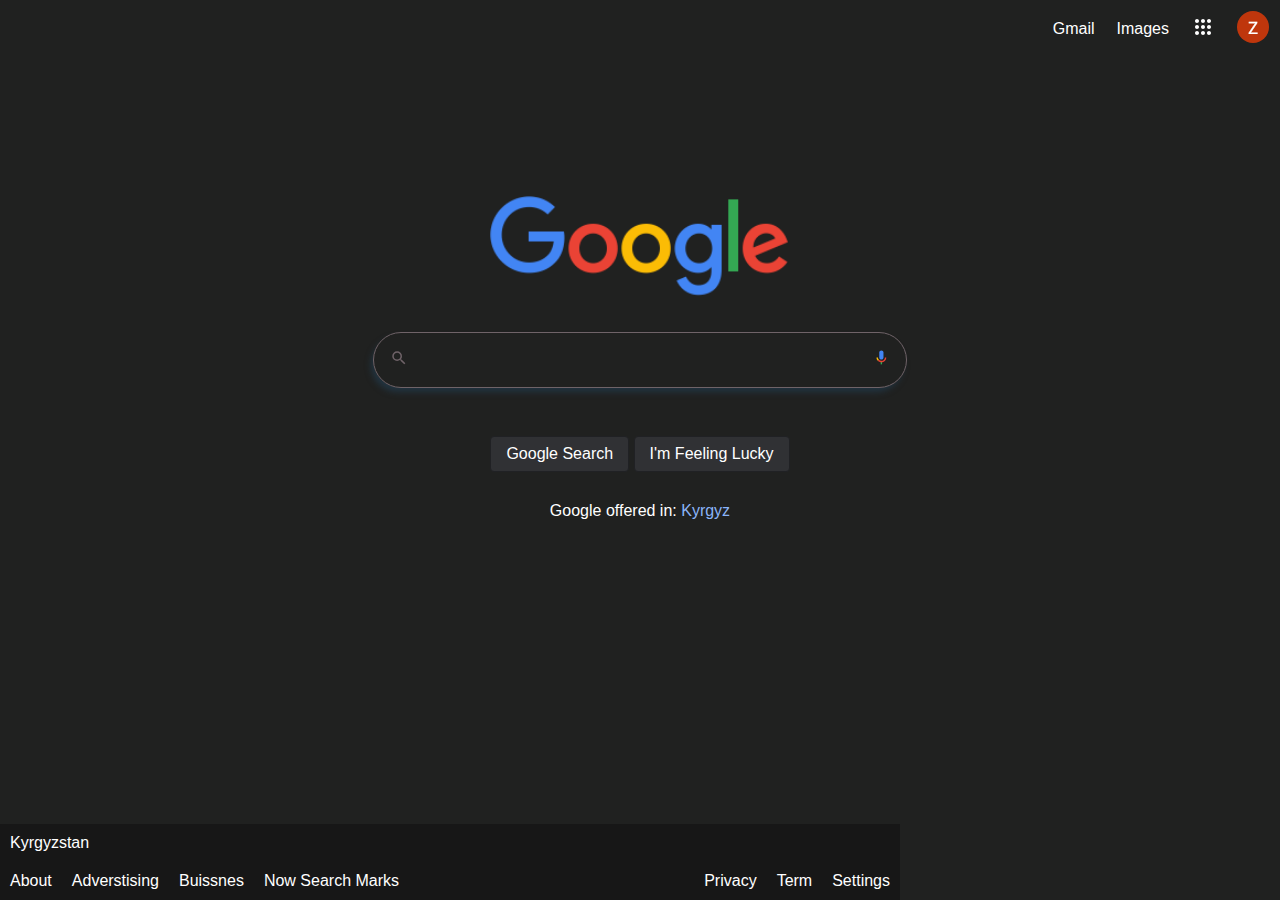
<file: google search/index.html>
<!DOCTYPE html>
<html lang="en">

<head>
  <meta charset="UTF-8">
  <meta http-equiv="X-UA-Compatible" content="IE=edge">
  <meta name="viewport" content="width=device-width, initial-scale=1.0">
  <title>Google</title>
  <link rel="stylesheet" href="style.css">
</head>

<body>

  <nav>
    <div class="nav-link">Gmail </div>
    <div class="nav-link">Images</div>
    <div class="nav-img">
      <svg style="width:24px ;" class="gb_Ue" focusable="false" viewBox="0 0 24 24">
        <path fill="#ffffff"
          d="M6,8c1.1,0 2,-0.9 2,-2s-0.9,-2 -2,-2 -2,0.9 -2,2 0.9,2 2,2zM12,20c1.1,0 2,-0.9 2,-2s-0.9,-2 -2,-2 -2,0.9 -2,2 0.9,2 2,2zM6,20c1.1,0 2,-0.9 2,-2s-0.9,-2 -2,-2 -2,0.9 -2,2 0.9,2 2,2zM6,14c1.1,0 2,-0.9 2,-2s-0.9,-2 -2,-2 -2,0.9 -2,2 0.9,2 2,2zM12,14c1.1,0 2,-0.9 2,-2s-0.9,-2 -2,-2 -2,0.9 -2,2 0.9,2 2,2zM16,6c0,1.1 0.9,2 2,2s2,-0.9 2,-2 -0.9,-2 -2,-2 -2,0.9 -2,2zM12,8c1.1,0 2,-0.9 2,-2s-0.9,-2 -2,-2 -2,0.9 -2,2 0.9,2 2,2zM18,14c1.1,0 2,-0.9 2,-2s-0.9,-2 -2,-2 -2,0.9 -2,2 0.9,2 2,2zM18,20c1.1,0 2,-0.9 2,-2s-0.9,-2 -2,-2 -2,0.9 -2,2 0.9,2 2,2z">
        </path>
      </svg>
    </div>

    <div class="nav-img">
      <img class="logo-img" src="./img/logo.png" alt="profile">
    </div>
  </nav>

  <div>
    <div class="google-blc">
      <div>
        <img width="300px" src="./img/googlelogo_color.png" alt="google-logo">
      </div>

      <!-- search bar -->
      <div class="search-bar" style="display:flex;
      border: 1px solid #6f6368;
       border-radius: 40px;
       width: 500px;
       padding: 16px ;
       margin-top: 30px;
       -webkit-box-shadow: -3px 5px 6px -1px rgba(34, 60, 80, 0.68);
       -moz-box-shadow: -3px 5px 6px -1px rgba(34, 60, 80, 0.68);
       box-shadow: -3px 5px 6px -1px rgba(34, 60, 80, 0.68);">
        <div>
          <svg style="width: 18px;" focusable="false" xmlns="http://www.w3.org/2000/svg" viewBox="0 0 24 24">
            <path fill=" #6f6368"
              d="M15.5 14h-.79l-.28-.27A6.471 6.471 0 0 0 16 9.5 6.5 6.5 0 1 0 9.5 16c1.61 0 3.09-.59 4.23-1.57l.27.28v.79l5 4.99L20.49 19l-4.99-5zm-6 0C7.01 14 5 11.99 5 9.5S7.01 5 9.5 5 14 7.01 14 9.5 11.99 14 9.5 14z">
            </path>
          </svg>
        </div>
        <div style="width: 100%;">
          <input type="text" width="100%" />
        </div>
        <div style="width: 18px;">
          <svg class="goxjub" focusable="false" viewBox="0 0 24 24" xmlns="http://www.w3.org/2000/svg">
            <path fill="#4285f4"
              d="m12 15c1.66 0 3-1.31 3-2.97v-7.02c0-1.66-1.34-3.01-3-3.01s-3 1.34-3 3.01v7.02c0 1.66 1.34 2.97 3 2.97z">
            </path>
            <path fill="#34a853" d="m11 18.08h2v3.92h-2z"></path>
            <path fill="#fbbc05"
              d="m7.05 16.87c-1.27-1.33-2.05-2.83-2.05-4.87h2c0 1.45 0.56 2.42 1.47 3.38v0.32l-1.15 1.18z"></path>
            <path fill="#ea4335"
              d="m12 16.93a4.97 5.25 0 0 1 -3.54 -1.55l-1.41 1.49c1.26 1.34 3.02 2.13 4.95 2.13 3.87 0 6.99-2.92 6.99-7h-1.99c0 2.92-2.24 4.93-5 4.93z">
            </path>
          </svg>
        </div>
      </div>

      <!-- buttons -->
      <div style="margin-top: 48px;">
        <button> Google Search</button>
        <button>I'm Feeling Lucky</button>
      </div>
      <div style="margin-top: 30px;">Google offered in:
        <span class="google-offer" style="color: #8ab4f8; cursor: pointer;">Kyrgyz</span></div>
    </div>
  </div>
  <footer style="position:absolute;bottom:0;
   background-color:#171717 ;
   width: 100vh;">
    <div style="padding: 10px;">Kyrgyzstan</div>

    <div style="display:flex;
    flex-direction: row;
    flex-wrap: wrap;
    align-content: center;
    justify-content: space-between;
    align-items: center;">
      <div style="display:flex;" class="links">
        <div>About</div>
        <div>Adverstising</div>
        <div>Buissnes</div>
        <div>Now Search Marks</div>
      </div>
      <div style="display:flex;" class="links">
        <div>Privacy</div>
        <div>Term</div>
        <div>Settings</div>
      </div>
    </div>
  </footer>

</body>

</html>
</file>
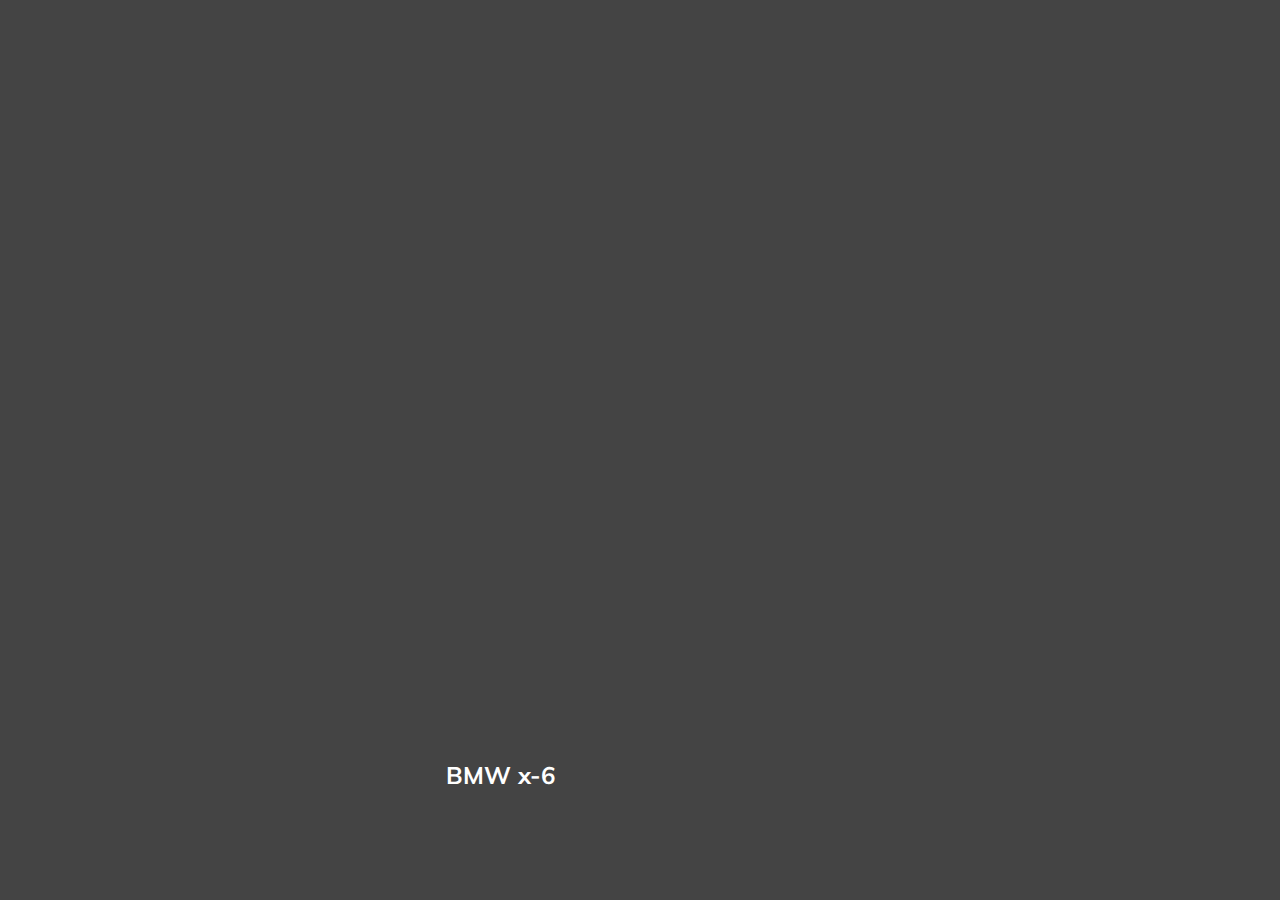
<file: HW_1/index.html>
<!DOCTYPE html>
<html lang="en">

<head>
    <meta charset="UTF-8">
    <meta http-equiv="X-UA-Compatible" content="IE=edge">
    <meta name="viewport" content="width=device-width, initial-scale=1.0">
    <link rel="stylesheet" href="./style.css">
    <title>Slider</title>
</head>

<body>
    <div class="container">
        <div class="slider"
            style="background-image:url('https://images.unsplash.com/photo-1556800572-1b8aeef2c54f?ixlib=rb-1.2.1&ixid=MnwxMjA3fDB8MHxwaG90by1wYWdlfHx8fGVufDB8fHx8&auto=format&fit=crop&w=1470&q=80') ;">
            <h3>BMW</h3>
        </div>
        <div class="slider"
            style="background-image:url('https://images.unsplash.com/photo-1614026480209-cd9934144671?ixlib=rb-1.2.1&ixid=MnwxMjA3fDB8MHxwaG90by1wYWdlfHx8fGVufDB8fHx8&auto=format&fit=crop&w=870&q=80') ;">
            <h3>BMW</h3>
        </div>
        <div class="slider"
            style="background-image:url('https://images.unsplash.com/photo-1608494873992-1ed1dd210fef?ixlib=rb-1.2.1&ixid=MnwxMjA3fDB8MHxwaG90by1wYWdlfHx8fGVufDB8fHx8&auto=format&fit=crop&w=1470&q=80') ;">
            <h3>BMW</h3>
        </div>
        <div class="slider active"
            style="background-image:url('https://images.unsplash.com/photo-1617531653332-bd46c24f2068?ixlib=rb-1.2.1&ixid=MnwxMjA3fDB8MHxwaG90by1wYWdlfHx8fGVufDB8fHx8&auto=format&fit=crop&w=915&q=80') ;">
            <h3>BMW x-6</h3>
        </div>
        <div class="slider"
            style="background-image:url('https://images.unsplash.com/flagged/photo-1553505192-acca7d4509be?ixlib=rb-1.2.1&ixid=MnwxMjA3fDB8MHxwaG90by1wYWdlfHx8fGVufDB8fHx8&auto=format&fit=crop&w=890&q=80') ;">
            <h3>BMW</h3>
        </div>
        <div class="slider"
            style="background-image:url('https://images.unsplash.com/photo-1556189250-72ba954cfc2b?ixlib=rb-1.2.1&ixid=MnwxMjA3fDB8MHxwaG90by1wYWdlfHx8fGVufDB8fHx8&auto=format&fit=crop&w=1470&q=80') ;">
            <h3>BMW</h3>
        </div>
    </div>

    <script src="./app.js"></script>

</body>

</html>
</file>
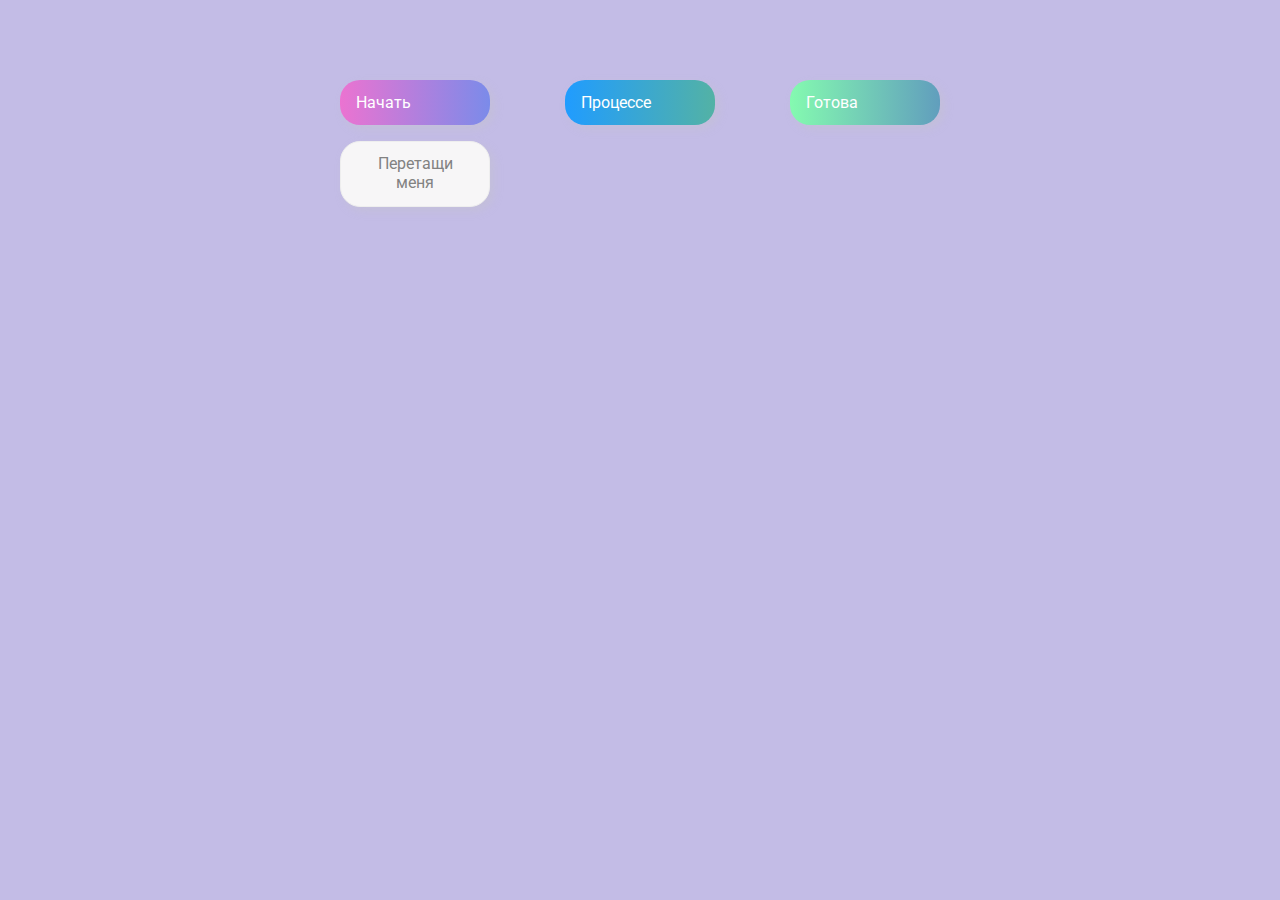
<file: HW_2/index.html>
<!DOCTYPE html>
<html lang="en">
<head>
    <meta charset="UTF-8">
    <meta http-equiv="X-UA-Compatible" content="IE=edge">
    <meta name="viewport" content="width=device-width, initial-scale=1.0">
    <link rel="stylesheet" href="./styles.css">
    <title>Drag & Drop</title>
</head>
<body>
  <div>
    <div class="row">
      <div class="col-header start"> Начать</div>
      <div class="col-header progress">Процессе</div>
      <div class="col-header done">Готова</div>
    </div>

    <div class="row">
      <div class="placeholder">
        <div class="item" draggable="true">
          Перетащи меня
        </div>
      </div>
      <div class="placeholder"></div>
      <div class="placeholder"></div>
    </div>
  </div>
    
  <script src="./app.js"></script>
</body>
</html>
</file>
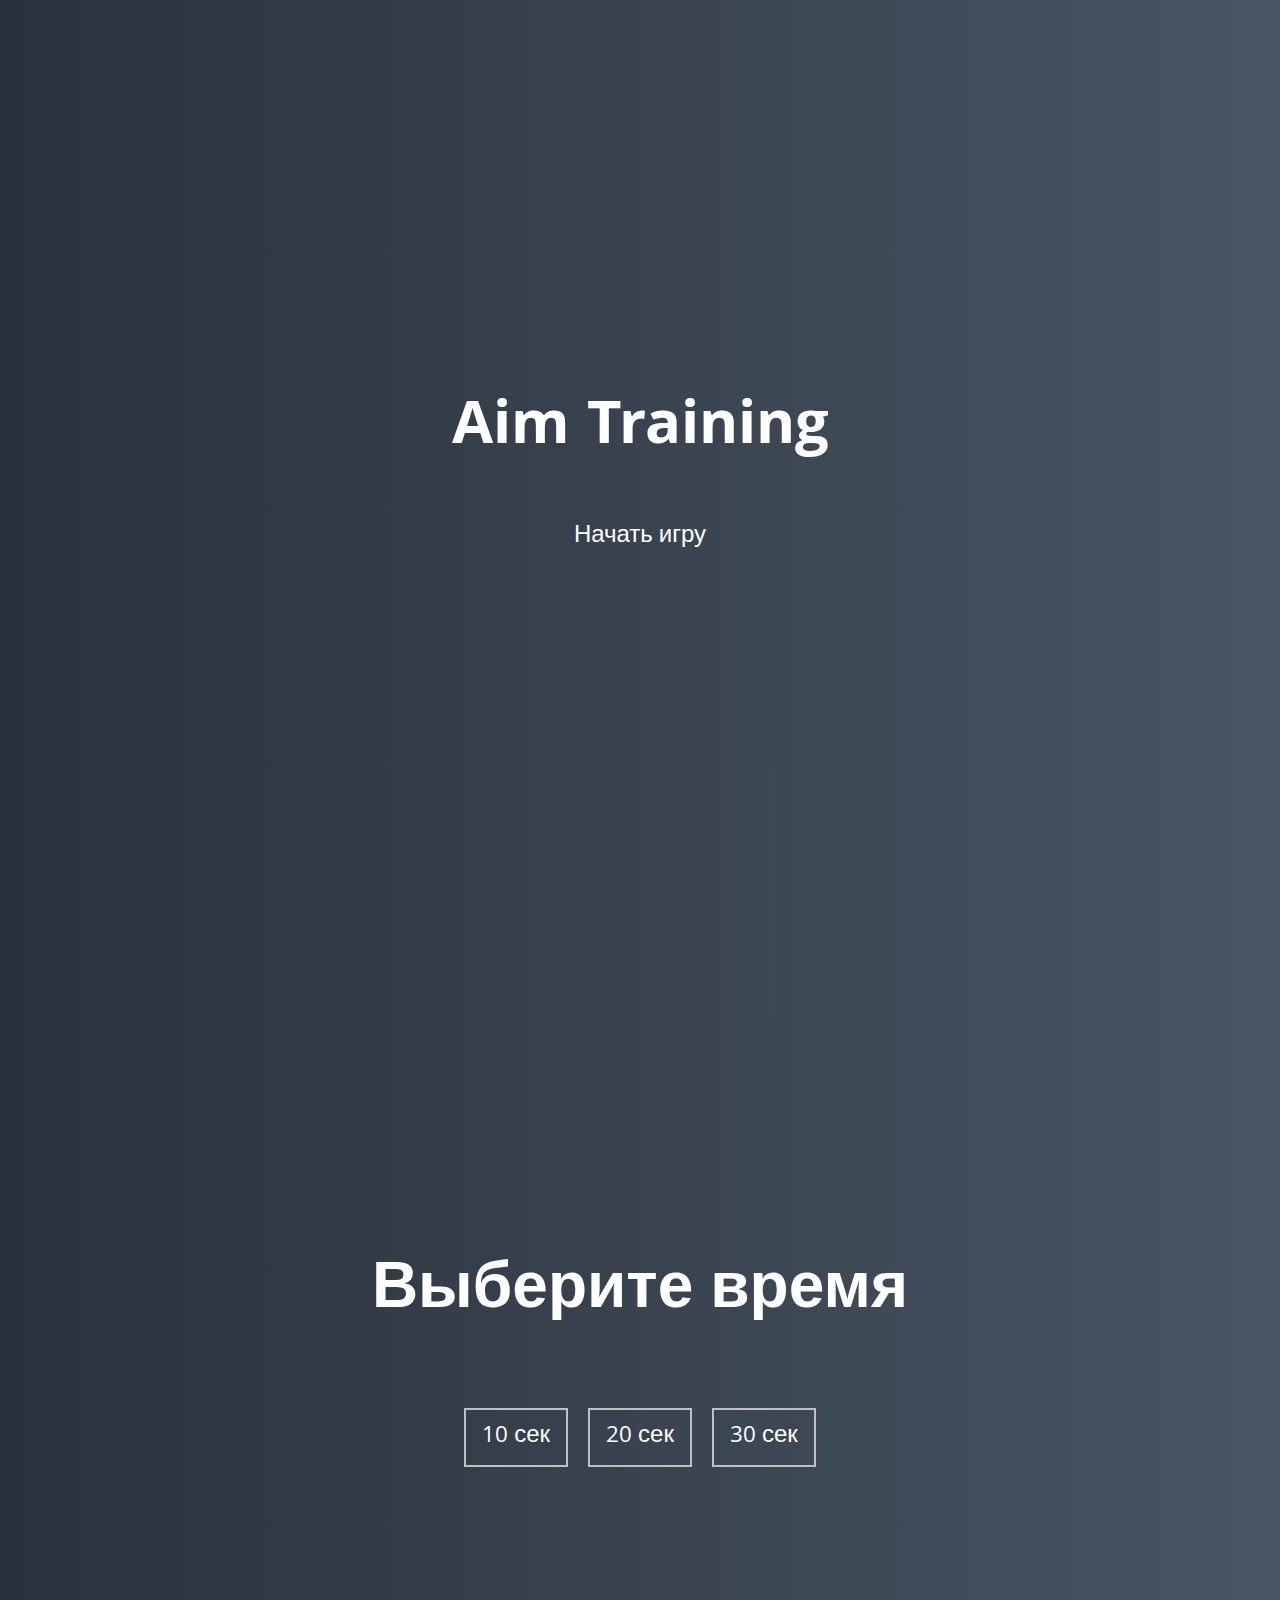
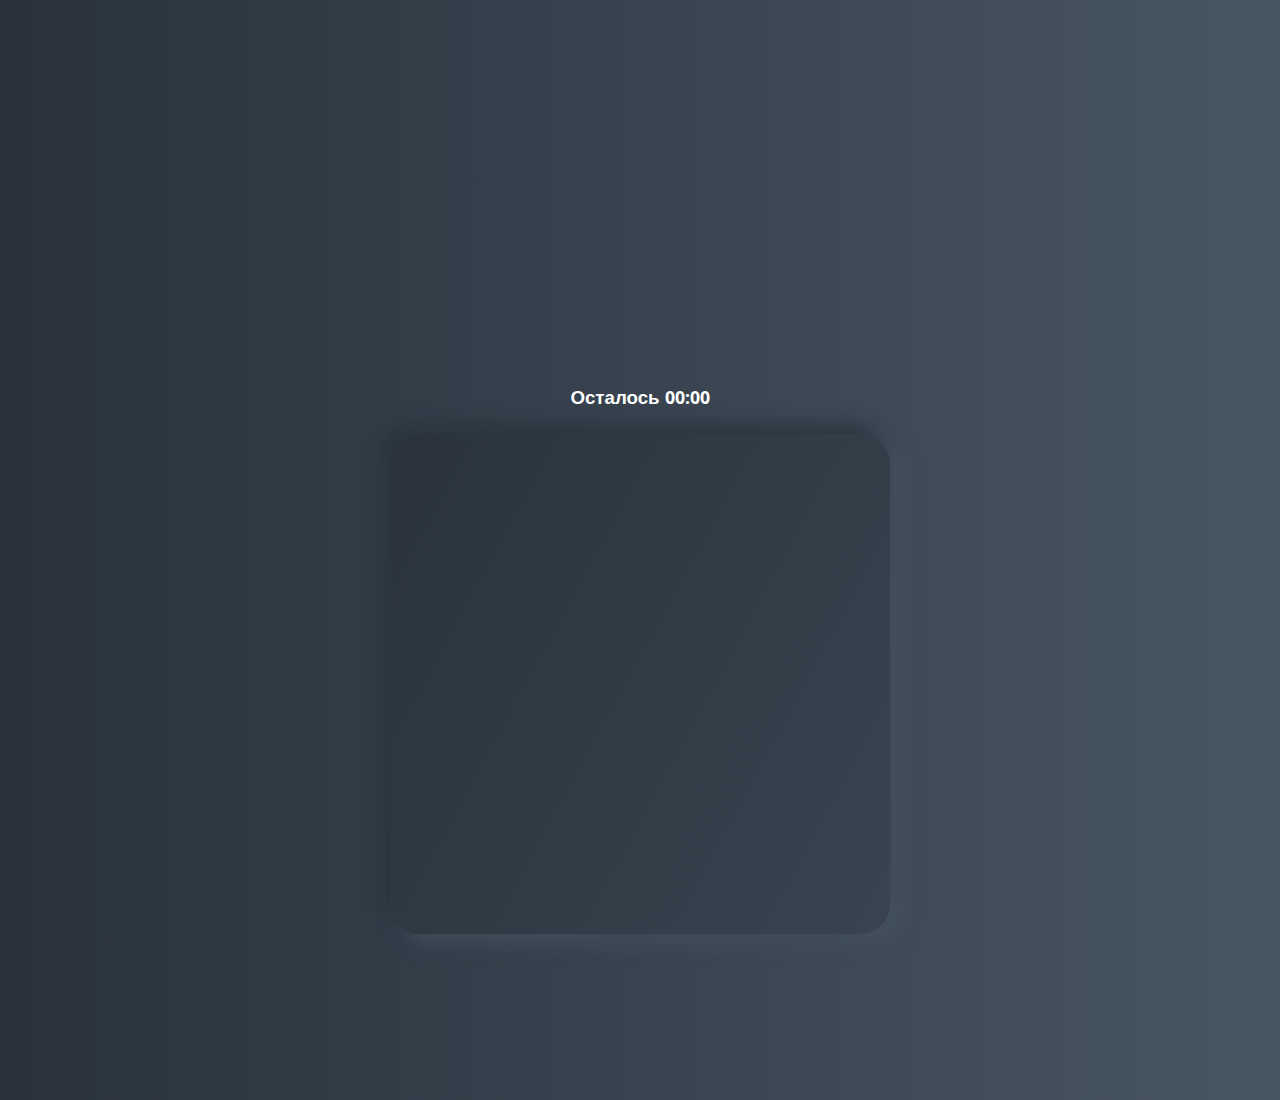
<file: HW_5/index.html>
<!DOCTYPE html>
<html lang="en">
  <head>
    <meta charset="UTF-8" />
    <meta name="viewport" content="width=device-width, initial-scale=1.0" />
    <link rel="stylesheet" href="styles.css" />
    <title>Aim Training | Проект 5</title>
  </head>
  <body>
    <div class="screen">
      <h1>Aim Training</h1>
      <a href="#" class="start" id="start">Начать игру</a>
    </div>

    <div class="screen">
      <h1>Выберите время</h1>
      <ul class="time-list" id="time-list">
        <li>
          <button class="time-btn" data-time="10">
            10 сек
          </button>
        </li>
        <li>
          <button class="time-btn" data-time="20">
            20 сек
          </button>
        </li>
        <li>
          <button class="time-btn" data-time="30">
            30 сек
          </button>
        </li>
      </ul>
    </div>

    <div class="screen">
      <h3>Осталось <span id="time">00:00</span></h3>
      <div class="board" id="board"></div>
    </div>

    <script src="./app.js"></script>
  </body>
</html>
</file>
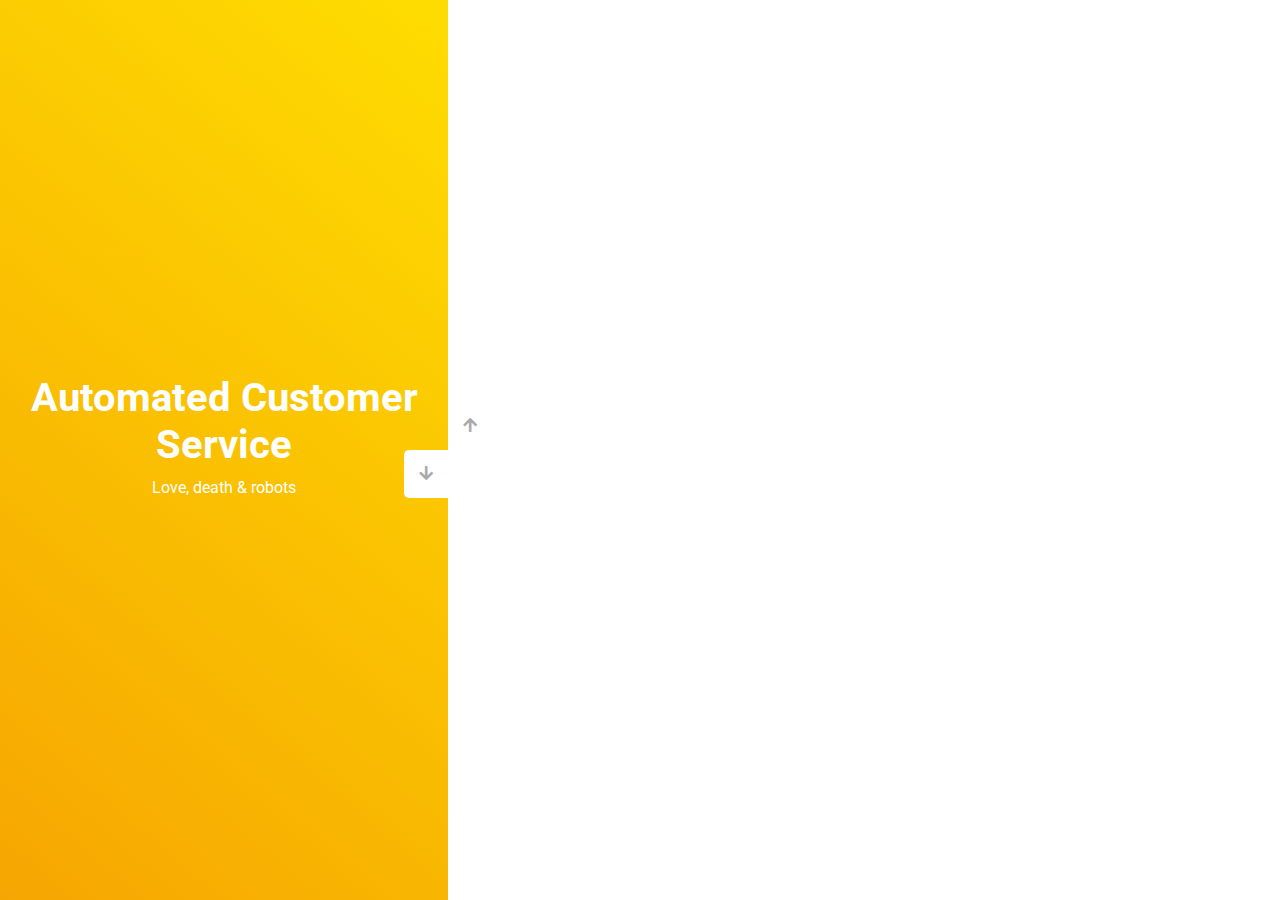
<file: HW_3/slider.html>
<!DOCTYPE html>
<html lang="en">

<head>
  <meta charset="UTF-8" />
  <meta name="viewport" content="width=device-width, initial-scale=1.0" />
  <link rel="stylesheet" href="https://cdnjs.cloudflare.com/ajax/libs/font-awesome/5.15.1/css/all.min.css" />
  <link rel="stylesheet" href="style.css" />
  <title>Слайдер | Проект 3</title>
</head>

<body>
  <div class="container">
    <div class="sidebar">
      <div style="background: linear-gradient(229.99deg, #11DEE9 -26%, #017E8B 145%);">
        <h1>Snow in the desert</h1>
        <p>Love, death & robots</p>
      </div>
      <div style="background: linear-gradient(215.32deg, #F90306 -1%, #9E0706 124%);">
        <h1>Life Hutch</h1>
        <p>Love, death & robots</p>
      </div>
      <div style="background: linear-gradient(221.87deg, #8308EA 1%, #5305AF 128%);">
        <h1>Zima Blue</h1>
        <p>Love, death & robots</p>
      </div>
      <div style="background: linear-gradient(220.16deg, #FFE101 -8%, #F39102 138%);">
        <h1>Automated  Customer <br> Service</h1>
        <p>Love, death & robots</p>
      </div>
    </div>
    <div class="main-slide">
      <div style="
            background-image: url('https://images.unsplash.com/photo-1654072876471-ab1018d097e9?ixlib=rb-1.2.1&ixid=MnwxMjA3fDB8MHxwaG90by1wYWdlfHx8fGVufDB8fHx8&auto=format&fit=crop&w=1374&q=80');
          "></div>
      <div style="
            background-image: url('https://images.unsplash.com/photo-1511447333015-45b65e60f6d5?ixid=MnwxMjA3fDB8MHxwaG90by1wYWdlfHx8fGVufDB8fHx8&ixlib=rb-1.2.1&auto=format&fit=crop&w=2023&q=80');
          "></div>
      <div style="
            background-image: url('https://images.unsplash.com/photo-1501529301789-b48c1975542a?ixid=MnwxMjA3fDB8MHxwaG90by1wYWdlfHx8fGVufDB8fHx8&ixlib=rb-1.2.1&auto=format&fit=crop&w=1950&q=80');
          "></div>
      <div style="
            background-image: url('https://images.unsplash.com/photo-1520263115673-610416f52ab6?ixlib=rb-1.2.1&ixid=MnwxMjA3fDB8MHxwaG90by1wYWdlfHx8fGVufDB8fHx8&auto=format&fit=crop&w=1950&q=80');
          "></div>
    </div>
    <div class="controls">
      <button class="down-button">
        <i class="fas fa-arrow-down"></i>
      </button>
      <button class="up-button">
        <i class="fas fa-arrow-up"></i>
      </button>
    </div>
  </div>

  <script src="./slider.js"></script>
</body>

</html>
</file>
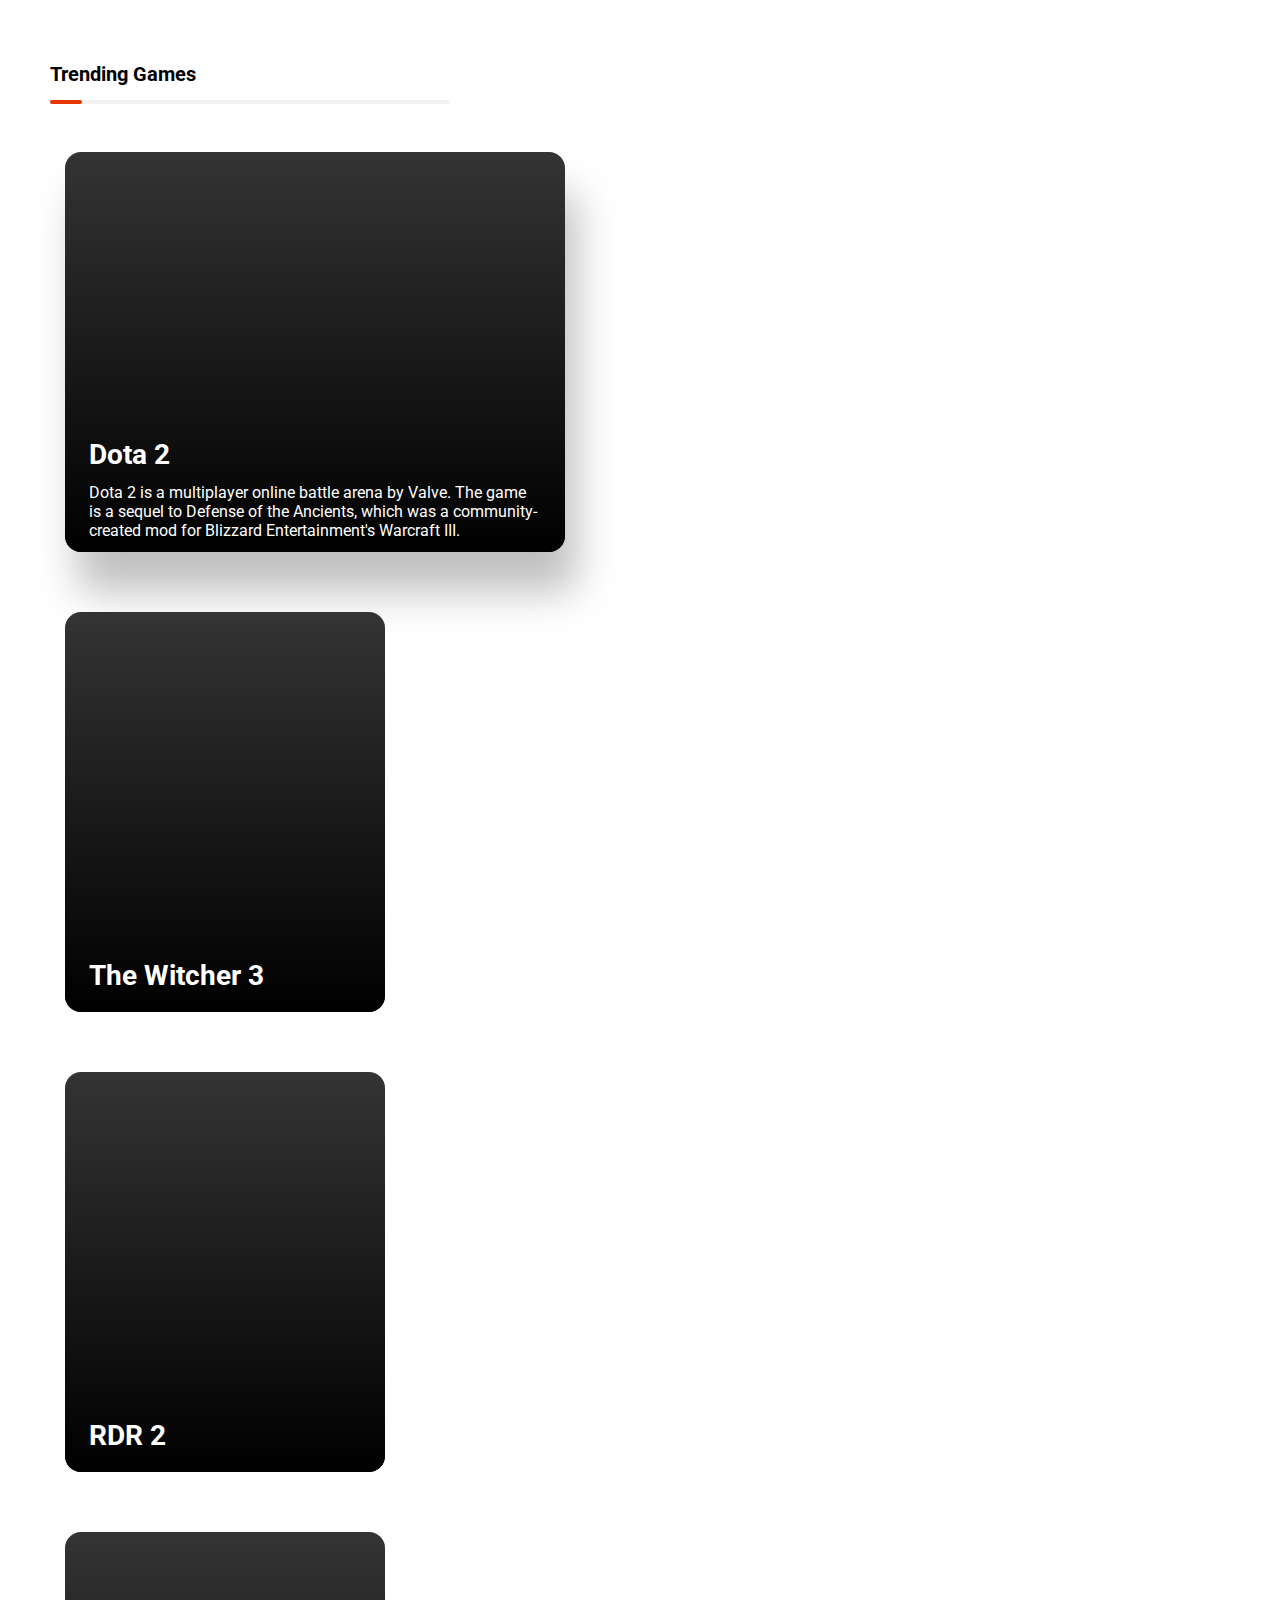
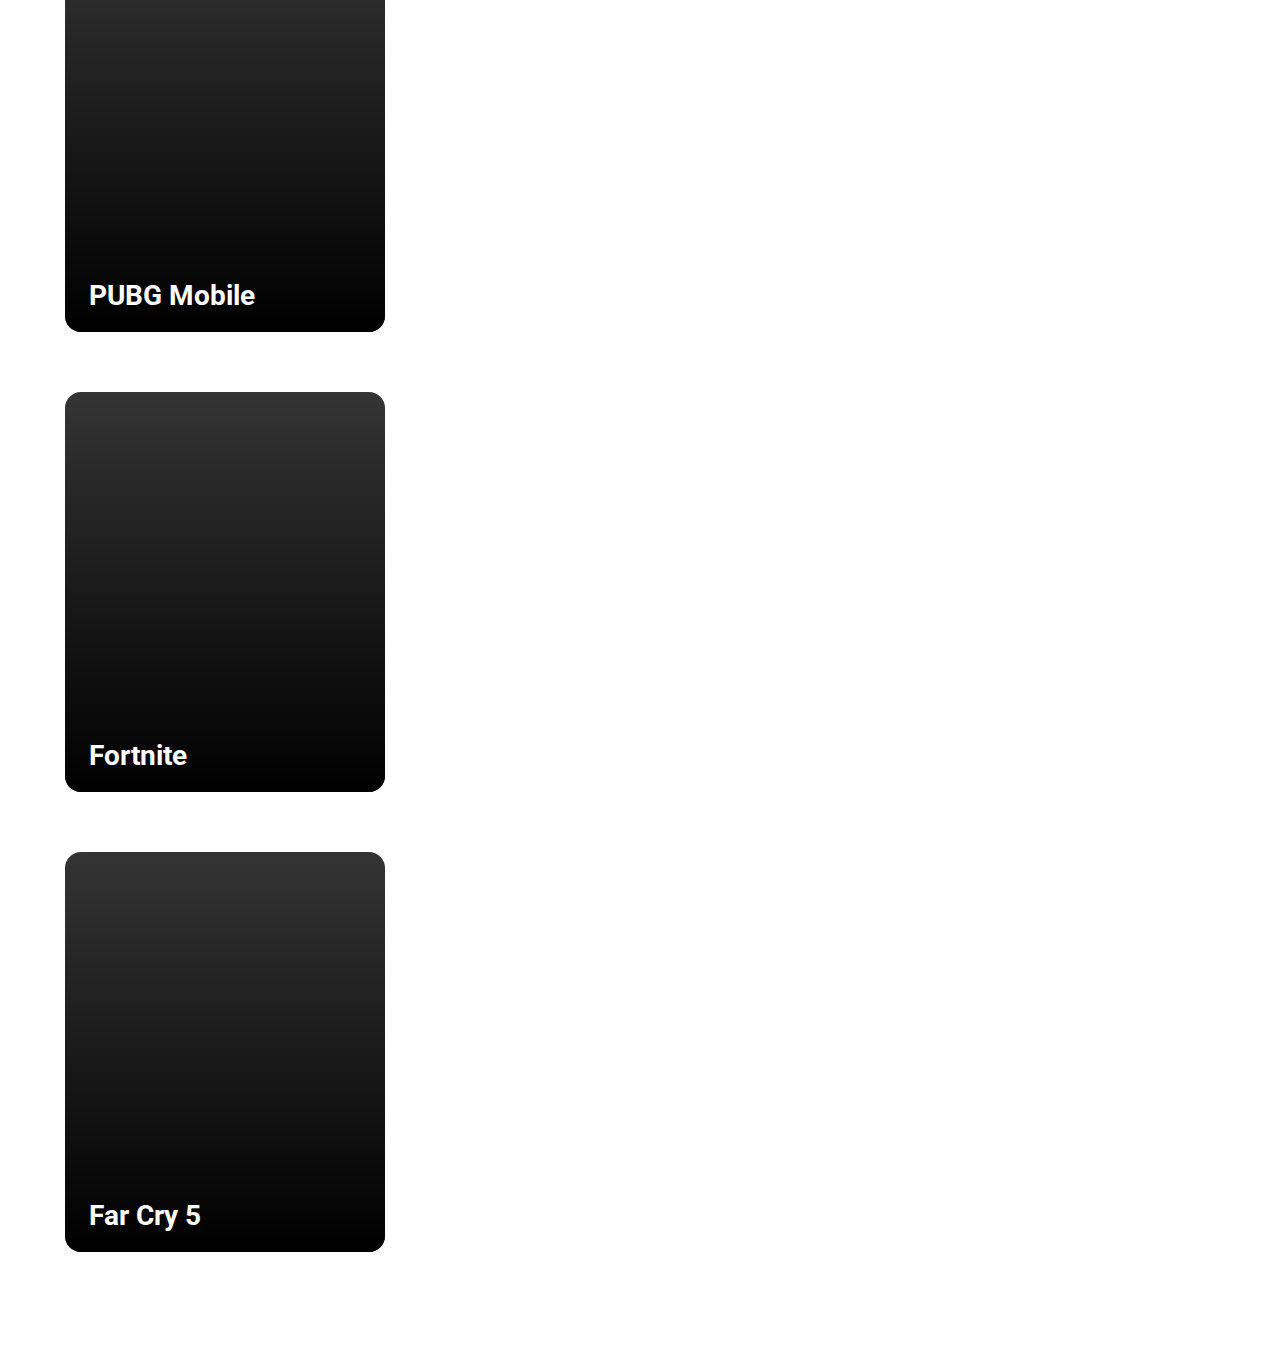
<file: slider/slider.html>
<!DOCTYPE html>
<html lang="en">

<head>
  <meta charset="UTF-8">
  <meta http-equiv="X-UA-Compatible" content="IE=edge">
  <meta name="viewport" content="width=device-width, initial-scale=1.0">
  <link rel="stylesheet" href="./slider.css">
  <title>Slider for game</title>
</head>

<body>
  <section class="game-section">
    <h2 class="line-title">trending games</h2>

    <div class="owl-carousel custom-carousel owl-theme">
      <div class="item active"
        style="background-image: url(https://ucarecdn.com/75d7700d-c102-40ff-9ba1-f0641444c616/dota2.jpg);">
        <div class="item-desc">
          <h3>Dota 2</h3>
          <p>Dota 2 is a multiplayer online battle arena by Valve. The game is a sequel to Defense of the
            Ancients, which was a community-created mod for Blizzard Entertainment's Warcraft III.</p>
        </div>
      </div>

      <div class="item"
        style="background-image: url(https://ucarecdn.com/2a5f69bc-befa-49f4-acc6-ab1dcae514c7/winter3.jpg);">
        <div class="item-desc">
          <h3>The Witcher 3</h3>
          <p>The Witcher 3 is a multiplayer online battle arena by Valve. The game is a sequel to Defense
            of the Ancients, which was a community-created mod for Blizzard Entertainment's Warcraft III.</p>
        </div>
      </div>

      <div class="item"
        style="background-image: url(https://ucarecdn.com/ec1918b1-2674-452c-bf61-8f73d8cc40c6/rdr2.jpg);">
        <div class="item-desc">
          <h3>RDR 2</h3>
          <p>RDR 2 is a multiplayer online battle arena by Valve. The game is a sequel to Defense of the
            Ancients, which was a community-created mod for Blizzard Entertainment's Warcraft III.</p>
        </div>
      </div>

      <div class="item"
        style="background-image: url(https://ucarecdn.com/6ba9052d-6105-4491-917b-e1a65b68f920/pubg.jpg);">
        <div class="item-desc">
          <h3>PUBG Mobile</h3>
          <p>PUBG 2 is a multiplayer online battle arena by Valve. The game is a sequel to Defense of the
            Ancients, which was a community-created mod for Blizzard Entertainment's Warcraft III.</p>
        </div>
      </div>

      <div class="item"
        style="background-image: url(https://ucarecdn.com/77598be3-c67f-40de-83d3-71a0f2f76c56/fortnite.jpg);">
        <div class="item-desc">
          <h3>Fortnite</h3>
          <p>Battle royale where 100 players fight to be the last person standing. which was a community-created mod
            for Blizzard Entertainment's Warcraft III.</p>
        </div>
      </div>

      <div class="item"
        style="background-image: url(https://ucarecdn.com/ed548880-32e4-42af-9d4e-632623903256/farcry5.jpg);">
        <div class="item-desc">
          <h3>Far Cry 5</h3>
          <p>Far Cry 5 is a 2018 first-person shooter game developed by Ubisoft.
            which was a community-created mod for Blizzard Entertainment's Warcraft III.</p>
        </div>
      </div>

    </div>
    </div>
  </section>

  <script src="./slider.js"></script>
</body>

</html>
</file>
<file: google search/style.css>
body {
    background-color: #202120;
    font-family: Arial, Helvetica, sans-serif;
    color: white;
    height: 100vh;
    max-height: 100vh;
    overflow: hidden;
    margin: 0;
}

nav {
    display: flex;
    flex-direction: row;
    flex-wrap: nowrap;
    align-content: center;
    justify-content: flex-end;
    align-items: center;
}

nav div {
    padding: 6px;
    margin:5px;
}

.nav-link:hover {
    text-decoration: underline;
    cursor: pointer;
}

.nav-img:hover {
    background-color: #515151;
    border-radius: 50%;
}

.logo-img {
    border-radius: 20px;
}

.google-blc {
    display: flex;
    flex-direction: column;
    flex-wrap: nowrap;
    align-items: center;
    align-content: center;
    justify-content: center;
    height: calc(100vh - 300px);
}

input {
    all: unset;
    color: white;
    padding-top: 3px;
    padding-left: 5px;
}

.search-bar:hover {
background-color: #303134;
border: 1px solid #202124;
}

button {
    all: unset;
    background-color: #303134;
    padding:8px 15px 8px 15px ;
    border-radius: 4px;
    border: 1px solid #202124;
}
button:hover {
    border: 1px solid #767677;
}

.google-offer:hover {
    text-decoration: underline;
}

footer div .links div {
    padding: 10px;
}
</file>
<file: HW_1/style.css>
@import url('https://fonts.googleapis.com/css2?family=Mulish&display=swap');



* {
    box-sizing: border-box;
}

body {
    font-family: 'Mulish', sans-serif;
    overflow: hidden;
    margin: 0;
    background: #444;
    height: 100vh;
    display: flex;
    justify-content: center;
    align-items: center;
}

.container {
    width: 100%;
    display: flex;
    padding: 0 20px;
}

.slider {
    height: 80vh;
    border-radius: 20px;
    color: #fff;
    flex: 1;
    margin: 10px;
    cursor: pointer;
    background-size: cover;
    background-position: center;
    background-repeat: no-repeat;
    position: relative;
    transition: all 500ms ease-in-out;
}

.slider h3 {
    position: absolute;
    font-size: 24px;
    bottom: 20px;
    left: 20px;
    margin: 0;
    opacity: 0;
}

.slider.active {
    flex: 5;
}

.slider.active h3 {
    opacity: 1;
    transition: opacity 0.3s ease-in 0.4s;
}
</file>
<file: HW_2/styles.css>
@import url('https://fonts.googleapis.com/css?family=Roboto&display=swap');

* {
  box-sizing: border-box;
}

body {
  font-family: 'Roboto', sans-serif;
  background-color: #c3bce6;
  display: flex;
  padding-top: 5rem;
  justify-content: center;
  overflow: hidden;
  margin: 0;
}

.row {
  display: flex;
  width: 600px;
  justify-content: space-between;
  margin-bottom: 1rem;
}

.col-header {
  width: 150px;
  box-shadow: 4px 4px 9px rgba(198, 198, 198, 0.36);
  border-radius: 20px;
  padding: 0.8rem 1rem;
  color: #fff;
}

.item {
  width: 150px;
  height: 66px;
  border: 1px solid #eee;
  box-shadow: 4px 4px 9px rgba(198, 198, 198, 0.36);
  border-radius: 20px;
  background: #f7f6f7;
  padding: 0.8rem 1rem;
  color: #828282;
  text-align: center;
  cursor: grab;
}

.item:active {
  cursor: grabbing;
}

.placeholder {
  width: 150px;
  height: 66px;
}

.start {
  background: linear-gradient(90deg, #eb73d1 0%, #229efd 179.25%);
}

.progress {
  background: linear-gradient(90deg, #209cff 0%, #53b2a5 100%);
}

.done {
  background: linear-gradient(90deg, #84fab0 0%, #619ebd 100%);
}

.hold {
  border: 2px solid #15cf00;
}
.hide {
  display: none;
}

.hovered {
 
  border-radius: 20px;
  background-color: rgb(176, 172, 172);
  
}
</file>
<file: HW_5/styles.css>
@import url('https://fonts.googleapis.com/css?family=Khula&display=swap');

* {
  box-sizing: border-box;
}

body {
  color: #fff;
  font-family: 'Khula', sans-serif;
  height: 100vh;
  overflow: hidden;
  margin: 0;
  text-align: center;
}

a {
  color: #fff;
  text-decoration: none;
}

a:hover {
  color: #16D9E3;
}

.start {
  font-size: 1.5rem;
}

h1 {
  line-height: 1.4;
  font-size: 4rem;
}

.screen {
  display: flex;
  flex-direction: column;
  align-items: center;
  justify-content: center;
  height: 100vh;
  width: 100vw;
  transition: margin 0.5s ease-out;
  background: linear-gradient(90deg, #29323C 0%, #485563 100%);
}

.screen.up {
  margin-top: -100vh;
}

.time-list {
  display: flex;
  flex-wrap: wrap;
  justify-content: center;
  list-style: none;
  padding: 0;
}

.time-list li {
  margin: 10px;
}

.time-btn {
  background-color: transparent;
  border: 2px solid #C0C0C0;
  color: #fff;
  cursor: pointer;
  font-family: inherit;
  padding: .5rem 1rem;
  font-size: 1.5rem;
}

.time-btn:hover {
  border: 2px solid #16D9E3;
  color: #16D9E3;
}

.hide {
  opacity: 0;
}

.primary {
  color: #16D9E3;
}

.board {
  display: flex;
  justify-content: center;
  align-items: center;
  position: relative;
  width: 500px;
  height: 500px;
  background: linear-gradient(118.38deg, #29323C -4.6%, #485563 200.44%);
  box-shadow: -8px -8px 20px #2A333D, 10px 7px 20px #475462;
  border-radius: 30px;
  overflow: hidden;
}

.circle {
  background: linear-gradient(90deg, #16D9E3 0%, #30C7EC 47%, #46AEF7 100%);
  position: absolute;
  border-radius: 50%;
  cursor: pointer;
}
</file>
<file: HW_3/style.css>
@import url('https://fonts.googleapis.com/css?family=Roboto&display=swap');

* {
  box-sizing: border-box;
  margin: 0;
  padding: 0;
}

body {
  font-family: 'Roboto', sans-serif;
  height: 100vh;
}

.container {
  position: relative;
  overflow: hidden;
  width: 100vw;
  height: 100vh;
}
h1 {
  text-align: center;
}
.sidebar {
  height: 100%;
  width: 35%;
  position: absolute;
  top: 0;
  left: 0;
  transition: transform 0.5s ease-in-out;
}

.sidebar > div {
  height: 100%;
  width: 100%;
  display: flex;
  flex-direction: column;
  align-items: center;
  justify-content: center;
  color: #fff;
}

.sidebar h1 {
  font-size: 40px;
  margin-bottom: 10px;
  margin-top: -30px;
}

.main-slide {
  height: 100%;
  position: absolute;
  top: 0;
  left: 35%;
  width: 65%;
  transition: transform 0.5s ease-in-out;
}

.main-slide > div {
  background-repeat: no-repeat;
  background-size: cover;
  background-position: center center;
  height: 100%;
  width: 100%;
}

button {
  background-color: #fff;
  border: none;
  color: #aaa;
  cursor: pointer;
  font-size: 16px;
  padding: 15px;
}

button:hover {
  color: #222;
}

button:focus {
  outline: none;
}

.container .controls button {
  position: absolute;
  left: 35%;
  top: 50%;
  z-index: 100;
}

.container .controls .down-button {
  transform: translateX(-100%);
  border-top-left-radius: 5px;
  border-bottom-left-radius: 5px;
}

.container .controls .up-button {
  transform: translateY(-100%);
  border-top-right-radius: 5px;
  border-bottom-right-radius: 5px;
}
</file>
<file: slider/slider.css>
@charset "utf-8";

@import url("https://fonts.googleapis.com/css2?family=Roboto:wght@400;700&display=swap");
* {
  margin: 0px;
  padding: 0px;
}
body {
  font-family: "Roboto", sans-serif;
  font-size: 16px;
}
.clear {
  clear: both;
}
img {
  max-width: 100%;
  border: 0px;
}
ul,
ol {
  list-style: none;
}
a {
  text-decoration: none;
  color: inherit;
  outline: none;
  transition: all 0.4s ease-in-out;
  -webkit-transition: all 0.4s ease-in-out;
}
a:focus,
a:active,
a:visited,
a:hover {
  text-decoration: none;
  outline: none;
}
a:hover {
  color: #e73700;
}
h2 {
  margin-bottom: 48px;
  padding-bottom: 16px;
  font-size: 20px;
  line-height: 28px;
  font-weight: 700;
  position: relative;
  text-transform: capitalize;
}
h3 {
  margin: 0 0 10px;
  font-size: 28px;
  line-height: 36px;
}
/******* Common Element CSS End *********/

/* -------- title style ------- */
.line-title {
  position: relative;
  width: 400px;
}
.line-title::before,
.line-title::after {
  content: "";
  position: absolute;
  bottom: 0;
  left: 0;
  height: 4px;
  border-radius: 2px;
}
.line-title::before {
  width: 100%;
  background: #f2f2f2;
}
.line-title::after {
  width: 32px;
  background: #e73700;
}

/******* Middle section CSS Start ******/
/* -------- Landing page ------- */
.game-section {
  padding: 60px 50px;
}
.game-section .owl-stage {
  margin: 15px 0;
  display: flex;
  display: -webkit-flex;
}
.game-section .item {
  margin: 0 15px 60px;
  width: 320px;
  height: 400px;
  display: flex;
  display: -webkit-flex;
  align-items: flex-end;
  -webkit-align-items: flex-end;
  background: #343434 no-repeat center center / cover;
  border-radius: 16px;
  overflow: hidden;
  position: relative;
  transition: all 0.4s ease-in-out;
  -webkit-transition: all 0.4s ease-in-out;
  cursor: pointer;
}
.game-section .item.active {
  width: 500px;
  box-shadow: 12px 40px 40px rgba(0, 0, 0, 0.25);
  -webkit-box-shadow: 12px 40px 40px rgba(0, 0, 0, 0.25);
}
.game-section .item:after {
  content: "";
  display: block;
  position: absolute;
  height: 100%;
  width: 100%;
  left: 0;
  top: 0;
  background-image: linear-gradient(rgba(0, 0, 0, 0), rgba(0, 0, 0, 1));
}
.game-section .item-desc {
  padding: 0 24px 12px;
  color: #fff;
  position: relative;
  z-index: 1;
  overflow: hidden;
  transform: translateY(calc(100% - 54px));
  -webkit-transform: translateY(calc(100% - 54px));
  transition: all 0.4s ease-in-out;
  -webkit-transition: all 0.4s ease-in-out;
}
.game-section .item.active .item-desc {
  transform: none;
  -webkit-transform: none;
}
.game-section .item-desc p {
  opacity: 0;
  -webkit-transform: translateY(32px);
  transform: translateY(32px);
  transition: all 0.4s ease-in-out 0.2s;
  -webkit-transition: all 0.4s ease-in-out 0.2s;
}
.game-section .item.active .item-desc p {
  opacity: 1;
  -webkit-transform: translateY(0);
  transform: translateY(0);
}
.game-section .owl-theme.custom-carousel .owl-dots {
  margin-top: -20px;
  position: relative;
  z-index: 5;
}
/******** Middle section CSS End *******/

/***** responsive css Start ******/

@media (min-width: 992px) and (max-width: 1199px) {
  h2 {
    margin-bottom: 32px;
  }
  h3 {
    margin: 0 0 8px;
    font-size: 24px;
    line-height: 32px;
  }

  /* -------- Landing page ------- */
  .game-section {
    padding: 50px 30px;
  }
  .game-section .item {
    margin: 0 12px 60px;
    width: 260px;
    height: 360px;
  }
  .game-section .item.active {
    width: 400px;
  }
  .game-section .item-desc {
    transform: translateY(calc(100% - 46px));
    -webkit-transform: translateY(calc(100% - 46px));
  }
}

@media (min-width: 768px) and (max-width: 991px) {
  h2 {
    margin-bottom: 32px;
  }
  h3 {
    margin: 0 0 8px;
    font-size: 24px;
    line-height: 32px;
  }
  .line-title {
    width: 330px;
  }

  /* -------- Landing page ------- */
  .game-section {
    padding: 50px 30px 40px;
  }
  .game-section .item {
    margin: 0 12px 60px;
    width: 240px;
    height: 330px;
  }
  .game-section .item.active {
    width: 360px;
  }
  .game-section .item-desc {
    transform: translateY(calc(100% - 42px));
    -webkit-transform: translateY(calc(100% - 42px));
  }
}

@media (max-width: 767px) {
  body {
    font-size: 14px;
  }
  h2 {
    margin-bottom: 20px;
  }
  h3 {
    margin: 0 0 8px;
    font-size: 19px;
    line-height: 24px;
  }
  .line-title {
    width: 250px;
  }

  /* -------- Landing page ------- */
  .game-section {
    padding: 30px 15px 20px;
  }
  .game-section .item {
    margin: 0 10px 40px;
    width: 200px;
    height: 280px;
  }
  .game-section .item.active {
    width: 270px;
    box-shadow: 6px 10px 10px rgba(0, 0, 0, 0.25);
    -webkit-box-shadow: 6px 10px 10px rgba(0, 0, 0, 0.25);
  }
  .game-section .item-desc {
    padding: 0 14px 5px;
    transform: translateY(calc(100% - 42px));
    -webkit-transform: translateY(calc(100% - 42px));
  }
}
</file>
